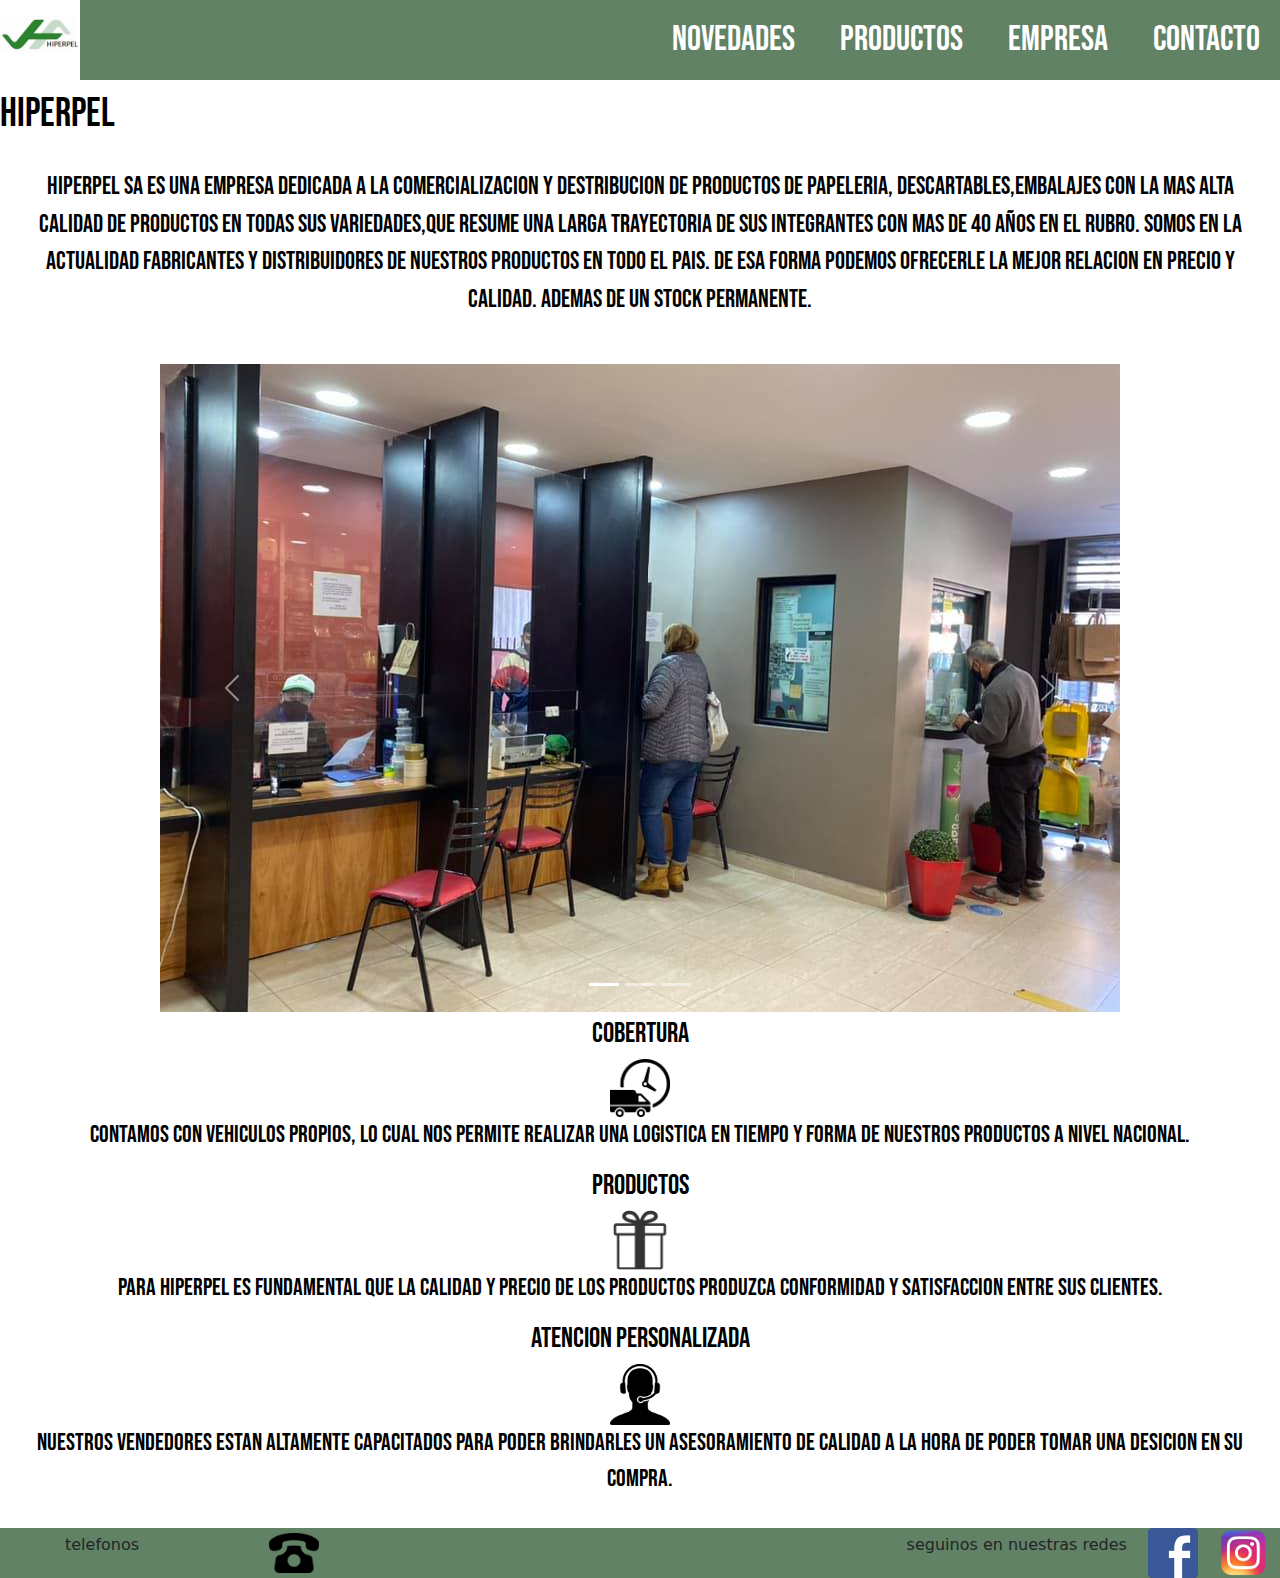
<file: index.html>
<!DOCTYPE html>
<html lang="en">
<head>
    <meta charset="UTF-8">
    <meta http-equiv="X-UA-Compatible" content="IE=edge">
    <meta name="viewport" content="width=device-width, initial-scale=1.0">
    <link href="https://cdn.jsdelivr.net/npm/bootstrap@5.3.0/dist/css/bootstrap.min.css" rel="stylesheet">
     
    <meta name="keywords" content="papelera, precios, ventas, productos, fabricantes, descartables, embalajes, distribuidora, logistica, Atencion">
   
    <meta name="description" content="Papelera hiperpel, donde vas a encontrar los mejores precios y calidad al igual que una atencion personalizada">

    <title>Hiperpel</title>
    <link rel="preconnect" href="https://fonts.googleapis.com">
    <link rel="preconnect" href="https://fonts.gstatic.com" crossorigin>
    <link href="https://fonts.googleapis.com/css2?family=Bebas+Neue&display=swap" rel="stylesheet">
    
     <link rel="stylesheet" href="./css/estilos.css">

</head>
<body>
    <!--logo-->

    <header>
    <a href="">
        <img src="images/hiperpel-squarelogo-1670225124678.png" alt="logo de la empresa">
    </a>
     
    <!-- banner pricipal-->
        <nav> 
            <ul>
                <li><a class="navv" href="./pages/novedades.html">novedades</a><li>
                <li><a class="navv" href="./pages/productos.html">productos</a><li>
                <li><a class="navv" href="./pages/sobrenosotros.html">empresa</a><li>
                <li><a class="navv" href="./pages/contacto.html">contacto</a></li>
            </ul>
        </nav>
    </header>

<main>

    <div class="tituloh1">
    <h1>Hiperpel</h1>

             <div class="presentacion">
                 <p>
                    HIPERPEL SA es una empresa dedicada a la comercializacion y destribucion de productos de papeleria, descartables,embalajes
                    con la mas alta calidad de productos en todas sus variedades,que resume una larga trayectoria de sus integrantes con mas de 40 años en el rubro.
                    somos en la actualidad fabricantes y distribuidores de nuestros productos en todo el pais.
                    de esa forma podemos ofrecerle la mejor relacion en precio y calidad. Ademas de un stock permanente.
                 </p>
             </div>

     <section class="conteiner d-flex flex-column align-items-center">

         <div>
            <div>
                <div id="carouselExampleIndicators" class="carousel slide">
                    <div class="carousel-indicators">
                      <button type="button" data-bs-target="#carouselExampleIndicators" data-bs-slide-to="0" class="active" aria-current="true" aria-label="Slide 1"></button>
                      <button type="button" data-bs-target="#carouselExampleIndicators" data-bs-slide-to="1" aria-label="Slide 2"></button>
                      <button type="button" data-bs-target="#carouselExampleIndicators" data-bs-slide-to="2" aria-label="Slide 3"></button>
                    </div>
                    <div class="carousel-inner">
                      <div class="carousel-item active">
                        <img src="./images/salon.2.jpg" class="d-block w-100" alt="salon de ventas">
                      </div>
                      <div class="carousel-item">
                        <img src="./images/vidriera.2.jpg" class="d-block w-100" alt="vidriera de salon">
                      </div>
                      <div class="carousel-item">
                        <img src="./images/newpel-4.png" class="d-block w-100" alt="logo de new pel">
                      </div>
                    </div>
                    <button class="carousel-control-prev" type="button" data-bs-target="#carouselExampleIndicators" data-bs-slide="prev">
                      <span class="carousel-control-prev-icon" aria-hidden="true"></span>
                      <span class="visually-hidden">Previous</span>
                    </button>
                    <button class="carousel-control-next" type="button" data-bs-target="#carouselExampleIndicators" data-bs-slide="next">
                      <span class="carousel-control-next-icon" aria-hidden="true"></span>
                      <span class="visually-hidden">Next</span>
                    </button>
                  </div>
            </div>
        
        </div>
    </section>


<!--servicios-->

     <section class="padreflex">
        <div> 
                <h3>cobertura</h3>
                 <img src="images/pngwing.com.png" alt="logistica">
                <p>contamos con vehiculos propios,
                 lo cual nos permite realizar una logistica
                  en tiempo y forma de nuestros productos a nivel nacional.
                </p>
             </div>
             <div>
                 <h3>Productos</h3>
                 <img src="images/pngwing.com(1).png" alt="calidad de productos">
                <p>para hiperpel es fundamental que la calidad y precio de los productos produzca conformidad y satisfaccion entre sus clientes.
                 </p>
            </div> 
             <div> 
                 <h3>Atencion personalizada</h3>
                 <img src="images/pngwing.com(2).png" alt="personal de ventas">
                <p>nuestros vendedores estan altamente capacitados para poder brindarles un asesoramiento de calidad a la hora de poder tomar una desicion en su compra.
                </p> 
             </div>
        </div>
      </section>


 
<!--pie de pagina-->
<footer>
    <div>
    <p>telefonos</p>
     <img src="images/telefono.png" alt="telefono" class="logotelefono">
    </div>

<!-- redes sociales-->
    <div>
     <p>seguinos en nuestras redes</p>
     <a href="https://www.facebook.com">
      <img src="images/facebbok.png" alt="logo de facebook" class="logofacebook">
     </a>
     
     <a href="https://www.instagram.com">
        <img src="images/instagram.png" alt="logo de instagram" class="logoinstagram">
    </a>
    </div>
</footer>

<script src="https://cdn.jsdelivr.net/npm/bootstrap@5.3.2/dist/js/bootstrap.bundle.min.js" integrity="sha384-C6RzsynM9kWDrMNeT87bh95OGNyZPhcTNXj1NW7RuBCsyN/o0jlpcV8Qyq46cDfL" crossorigin="anonymous"></script>

</body>
</html>
</file>
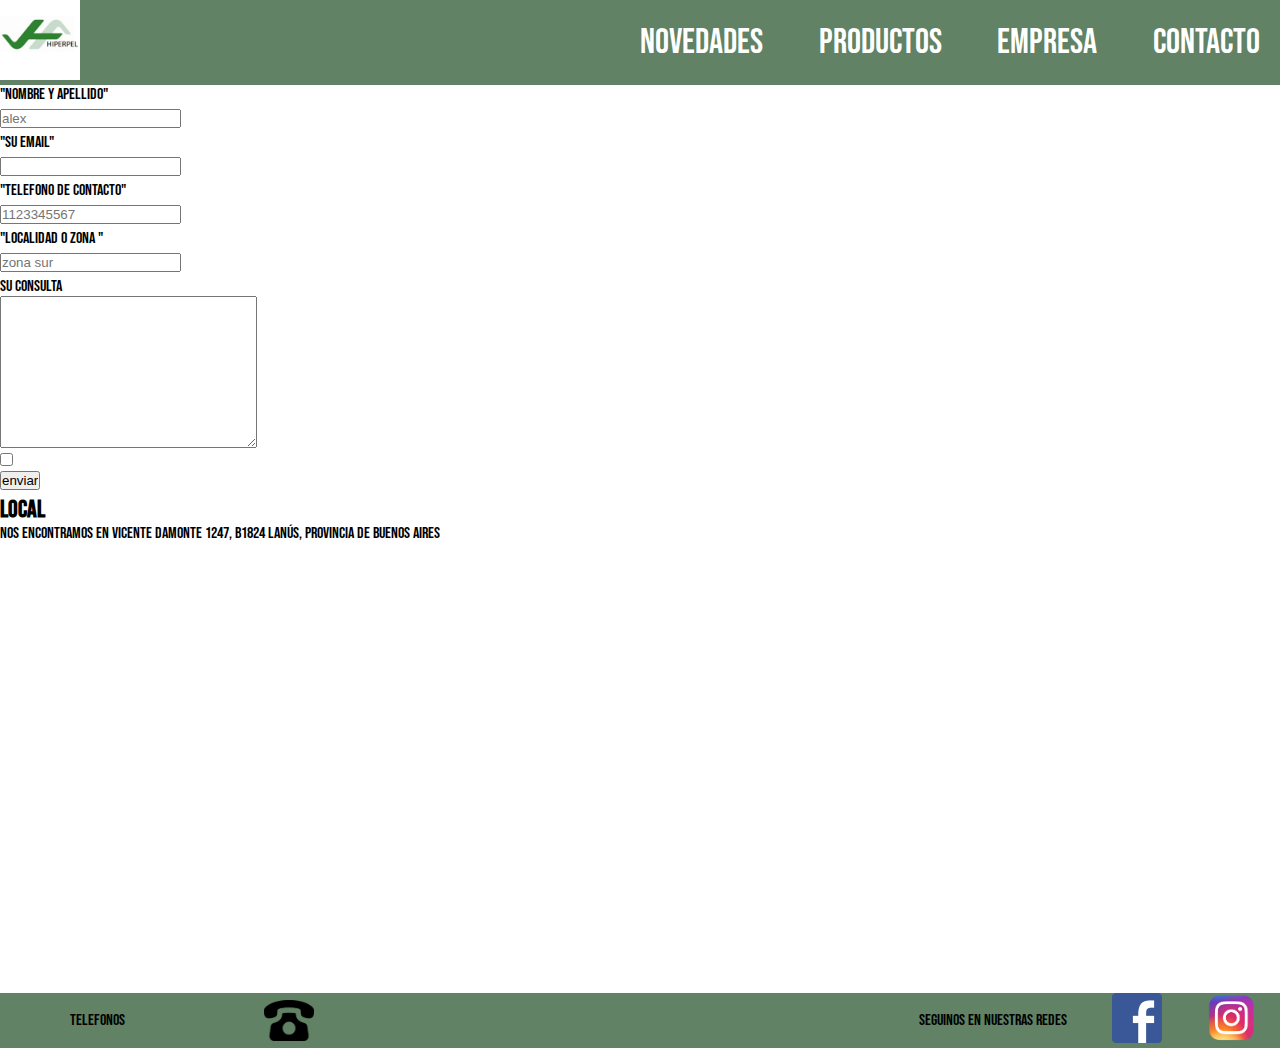
<file: pages/contacto.html>
<!DOCTYPE html>
<html lang="en">
<head>
    <meta charset="UTF-8">
    <meta http-equiv="X-UA-Compatible" content="IE=edge">
    <meta name="viewport" content="width=device-width, initial-scale=1.0">

    <meta name="keywords" content="contacto, ubicacion, consulta, precios, ventas, productos, fabricantes, descartables, embalajes, distribuidora, logistica, Atencion">


    <title>Hiperpel/Contacto</title>
    <link rel="stylesheet" href="../css/estilos.css">

</head>
<body>
    <!--logo-->

    <header>
    <a href="../index.html">
        <img src="../images/hiperpel-squarelogo-1670225124678.png" alt="logo de la empresa">
    </a>
     
    <!-- banner pricipal-->
        <nav> 
            <ul>
                <a class="navv" href="./novedades.html">novedades</a><li>
                <a class="navv" href="./productos.html">productos</a><li>
                <a class="navv" href="./sobrenosotros.html">empresa</a><li>
                <a class="navv" href="./contacto.html">contacto</a></li>
            </ul>
         </nav>
    </header>

    <main>

    <form action="" method="post">

        <label for=> "Nombre y Apellido"  </label>
        <input type="text" name="nombre" id="nombre" placeholder="alex"> 
   
        <label for=> "su email"</label>
        <input type="text">
   
        <label for= > "telefono de contacto" </label>
        <input type="number" name="number" id="number" placeholder="1123345567">
   
        <label for=> "localidad o zona " </label>
        <input type="text" placeholder="zona sur">
   
        <p>su consulta</p>
        <textarea name="" id="" cols="30" rows="10">
   
        </textarea>
       
        <input type="checkbox" name="" id="">
        <input type="button" value="enviar"> 
        
       </form>   
        
           <h2>local</h2>

           
           <p>nos encontramos en Vicente Damonte 1247, B1824 Lanús, Provincia de Buenos Aires </p>

           <iframe class="mapa" src="https://www.google.com/maps/embed?pb=!1m18!1m12!1m3!1d3280.180533894411!2d-58.38738982556387!3d-34.7006261729197!2m3!1f0!2f0!3f0!3m2!1i1024!2i768!4f13.1!3m3!1m2!1s0x95bccd264b000925%3A0xc7cfd79f4b92c9cb!2sHiperpel%20Sa!5e0!3m2!1ses-419!2sar!4v1703361121707!5m2!1ses-419!2sar" width="600" height="450" style="border:0;" allowfullscreen="" loading="lazy" referrerpolicy="no-referrer-when-downgrade"></iframe>

     </main>  
       
       
       <!--pie de pagina-->
       <footer>
           <div>
           <p>telefonos</p>
            <img src="../images/telefono.png" alt="logo de telefno">
           </div>
       
       <!-- redes sociales-->
           <div>
            <p>seguinos en nuestras redes</p>
            <a href="https://www.facebook.com">
             <img src="../images/facebbok.png" alt="logo de facebook">
            </a>
            
            <a href="https://www.instagram.com">
               <img src="../images/instagram.png" alt="logo de instagram">
           </a>
           </div>
       </footer>
</file>
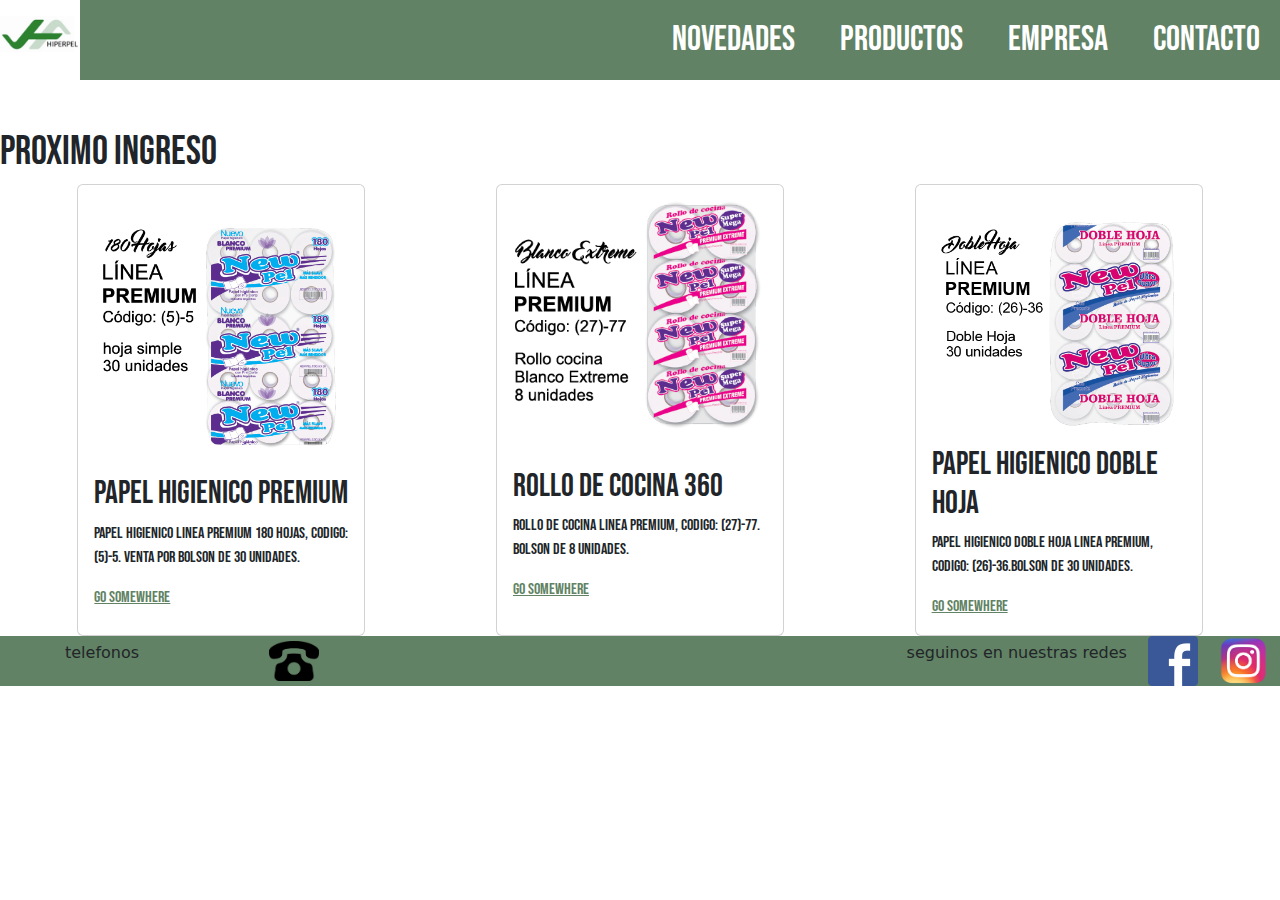
<file: pages/novedades.html>
<!DOCTYPE html>
<html lang="en">
<head>
    <meta charset="UTF-8">
    <meta http-equiv="X-UA-Compatible" content="IE=edge">
    <meta name="viewport" content="width=device-width, initial-scale=1.0">
    <title>Hiperpel/Novedades</title>
    <link href="https://cdn.jsdelivr.net/npm/bootstrap@5.3.0/dist/css/bootstrap.min.css" rel="stylesheet">

    <meta name="keywords" content="novedades, nuevos, precios, ventas, productos, fabricantes, descartables, embalajes, distribuidora, logistica, Atencion">


    <link rel="preconnect" href="https://fonts.googleapis.com">
    <link rel="preconnect" href="https://fonts.gstatic.com" crossorigin>
    <link href="https://fonts.googleapis.com/css2?family=Bebas+Neue&display=swap" rel="stylesheet">

    <link rel="stylesheet" href="../css/estilos.css">

</head>
<body>
    <!--logo-->

    <header>
    <a href="../index.html">
        <img src="../images/hiperpel-squarelogo-1670225124678.png" alt="logo de la empresa">
    </a>
     
    <!-- banner pricipal-->
        <nav> 
            <ul>
                <li><a class="navv" href="./novedades.html">novedades</a><li>
                <li><a class="navv" href="./productos.html">productos</a><li>
                <li><a class="navv" href="./sobrenosotros.html">empresa</a><li>
                <li><a class="navv" href="./contacto.html">contacto</a></li>
            </ul>
         </nav>
    </header>

<main class="mt-5">
      
<div class="container-novedades">
  
<h1>Proximo ingreso</h1>


 <section class="d-flex container-fluid justify-content-around flex-wrap">

  <div class="card" style="width: 18rem;">
    <img src="../images/imagenpapelpremiuem.png" class="card-img-top" alt="papel premium">
    <div class="card-body">
      <h2 class="card-title">Papel higienico premium  </h2>
      <p class="card-text">Papel higienico linea premium 180 hojas, codigo: (5)-5. venta por bolson de 30 unidades.</p>
      <a href="#" class="colorgo">Go somewhere</a>
    </div>
  </div>

  <div class="card" style="width: 18rem;">
    <img src="../images/rollodecocina.png" class="card-img-top" alt="rollo de cocina">
    <div class="card-body">
      <h2 class="card-title">Rollo de cocina 360</h2>
      <p class="card-text">Rollo de cocina linea premium, codigo: (27)-77. Bolson de 8 unidades.</p>
      <a href="#" class="colorgo">Go somewhere</a>
    </div>
  </div>


  <div class="card" style="width: 18rem;">
    <img src="../images/doblehojapremium.png" class="card-img-top" alt="papel higienico">
    <div class="card-body">
      <h2 class="card-title">Papel higienico doble hoja </h2>
      <p class="card-text">Papel higienico doble hoja linea premium, codigo: (26)-36.Bolson de 30 unidades.</p>
      <a href="#" class="colorgo">Go somewhere</a>
    </div>
  </div>

 </section>
   
    
</main>

<footer>
  <div>
  <p>telefonos</p>
   <img src="../images/telefono.png" alt="telefono" class="logotelefono">
  </div>

<!-- redes sociales-->
  <div>
   <p>seguinos en nuestras redes</p>
   <a href="https://www.facebook.com">
    <img src="../images/facebbok.png" alt="logo de facebook" class="logofacebook">
   </a>
   
   <a href="https://www.instagram.com">
      <img src="../images/instagram.png" alt="logo de instagram" class="logoinstagram">
  </a>
  </div>

</footer>
    
<script src="https://cdn.jsdelivr.net/npm/bootstrap@5.3.2/dist/js/bootstrap.bundle.min.js" integrity="sha384-C6RzsynM9kWDrMNeT87bh95OGNyZPhcTNXj1NW7RuBCsyN/o0jlpcV8Qyq46cDfL" crossorigin="anonymous"></script>

    </body>
    </html>
</file>
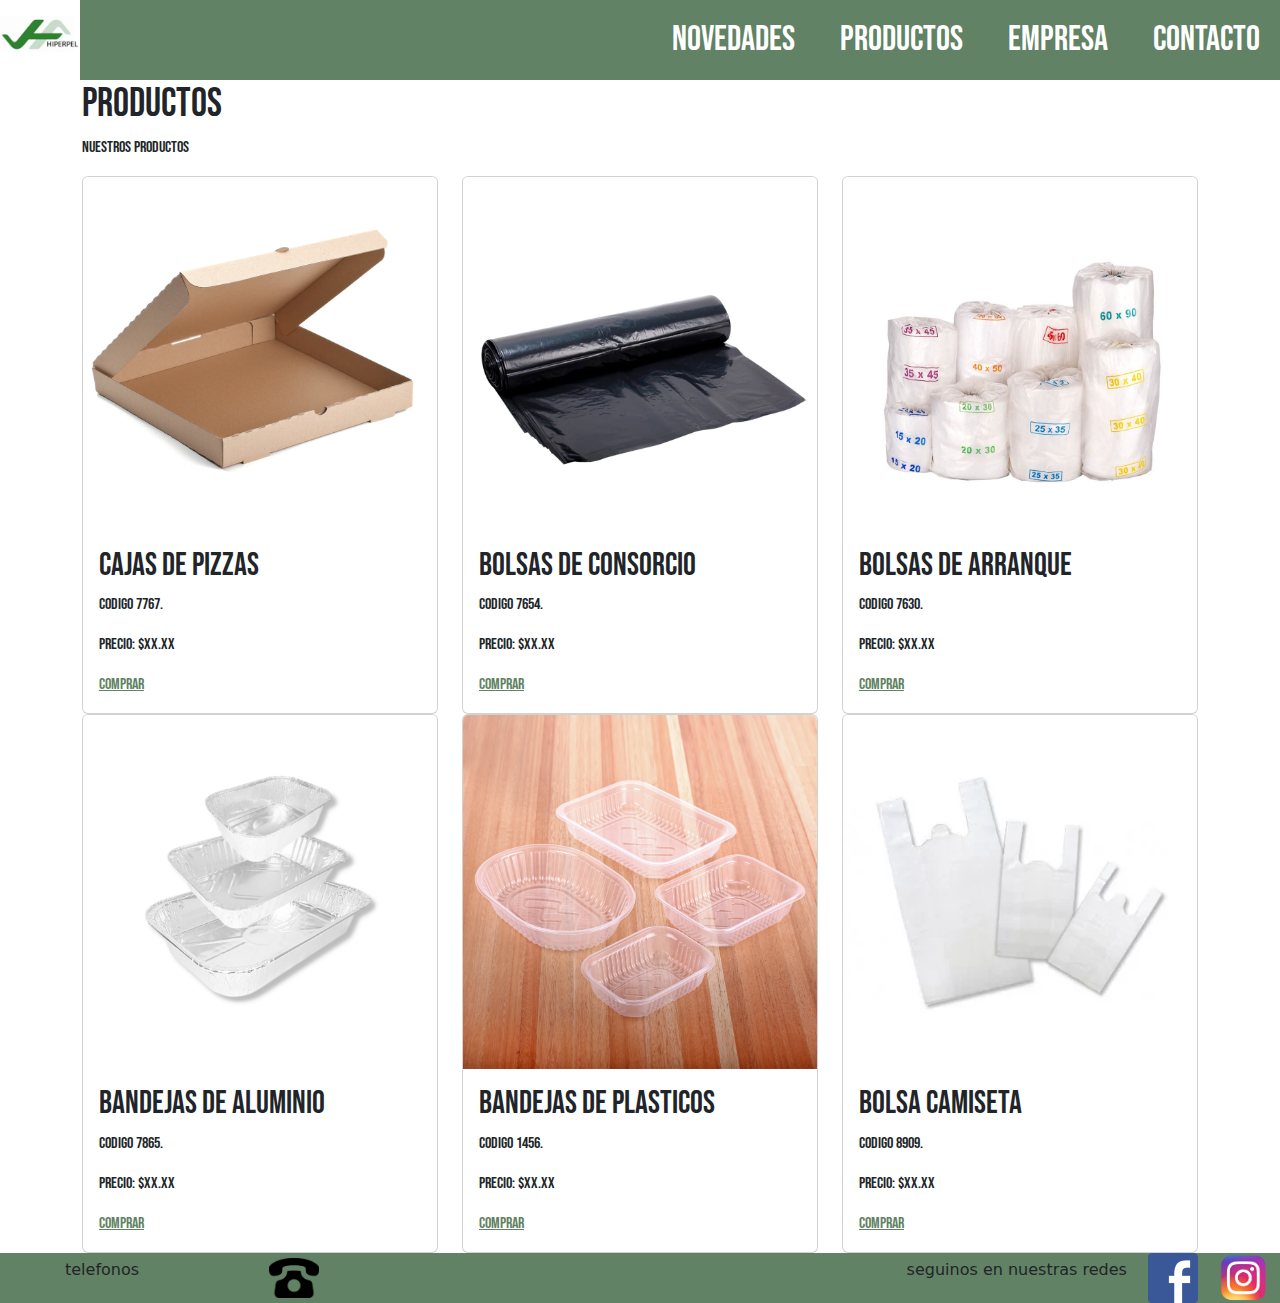
<file: pages/productos.html>
<!DOCTYPE html>
<html lang="en">
<head>
    <meta charset="UTF-8">
    <meta http-equiv="X-UA-Compatible" content="IE=edge">
    <meta name="viewport" content="width=device-width, initial-scale=1.0">
    <title>Hiperpel/Productos</title>

    <meta name="keywords" content="stock,bolsas,papel,papelera, precios, ventas, productos, fabricantes, descartables, embalajes, distribuidora, logistica, Atencion">
    
    <meta name="description" content="En hiperpel tenemos gran variedad de productos y en constante stock.">

    <link href="https://cdn.jsdelivr.net/npm/bootstrap@5.3.0/dist/css/bootstrap.min.css" rel="stylesheet">
    <link rel="preconnect" href="https://fonts.googleapis.com">
    <link rel="preconnect" href="https://fonts.gstatic.com" crossorigin>
    <link href="https://fonts.googleapis.com/css2?family=Bebas+Neue&display=swap" rel="stylesheet">


    <link rel="stylesheet" href="../css/estilos.css">

</head>
<body>
    <!--logo-->

    <header>
    <a href="../index.html">
        <img src="../images/hiperpel-squarelogo-1670225124678.png" alt="logo de la empresa">
    </a>
     
    <!-- banner pricipal-->
        <nav> 
            <ul>
                <a class="navv" href="./novedades.html">novedades</a><li>
                <a class="navv" href="./productos.html">productos</a><li>
                <a class="navv" href="./sobrenosotros.html">empresa</a><li>
                <a class="navv" href="./contacto.html">contacto</a></li>
            </ul>
         </nav>
    </header>

    <main class="container">
         <h1>Productos</h1>
      

        <div>
            <p>nuestros productos</p>
          
            <div class="row">
              <div class="col-md-4">
                <div class="card">
                  <img src="../images/cajapizzas.webp" class="card-img-top" alt="Producto 1">
                  <div class="card-body">
                    <h2 class="card-title">Cajas de pizzas</h2>
                    <p class="card-text">Codigo 7767.</p>
                    <p class="card-text">Precio: $XX.XX</p>
                    <a href="#" class="colorcompra">Comprar</a>
                  </div>
                </div>
              </div>
          
              <div class="col-md-4">
                <div class="card">
                  <img src="../images/Consorcio-Negra-2.webp" class="card-img-top" alt="Producto 2">
                  <div class="card-body">
                    <h2 class="card-title">Bolsas de consorcio</h2>
                    <p class="card-text">Codigo 7654.</p>
                    <p class="card-text">Precio: $XX.XX</p>
                    <a href="#" class="colorcompra">Comprar</a>
                  </div>
                </div>
              </div>

              <div class="col-md-4">
                <div class="card">
                  <img src="../images/bolsadearranque.jpg" class="card-img-top" alt="Producto 2">
                  <div class="card-body">
                    <h2 class="card-title">Bolsas de arranque</h2>
                    <p class="card-text">Codigo 7630.</p>
                    <p class="card-text">Precio: $XX.XX</p>
                    <a href="#" class="colorcompra">Comprar</a>
                  </div>
                </div>
              </div>


              <div class="col-md-4">
                <div class="card">
                  <img src="../images/bandejasaluminio.png" class="card-img-top" alt="Producto 2">
                  <div class="card-body">
                    <h2 class="card-title">Bandejas de aluminio</h2>
                    <p class="card-text">Codigo 7865.</p>
                    <p class="card-text">Precio: $XX.XX</p>
                    <a href="#" class="colorcompra">Comprar</a>
                  </div>
                </div>
              </div>

            
              <div class="col-md-4">
                <div class="card">
                  <img src="../images/BandejasPlasticasWork_2.webp" class="card-img-top" alt="Producto 2">
                  <div class="card-body">
                    <h2 class="card-title">Bandejas de plasticos </h2>
                    <p class="card-text">codigo 1456.</p>
                    <p class="card-text">Precio: $XX.XX</p>
                    <a href="#" class="colorcompra">Comprar</a>
                  </div>
                </div>
              </div>

             
              <div class="col-md-4">
                <div class="card">
                  <img src="../images/camiseta-de-alta-densidad.webp" class="card-img-top" alt="Producto 2">
                  <div class="card-body">
                    <h2 class="card-title">Bolsa camiseta </h2>
                    <p class="card-text">codigo 8909.</p>
                    <p class="card-text">Precio: $XX.XX</p>
                    <a href="#" class="colorcompra">Comprar</a>
                  </div>
                </div>
              </div> 
         </main>

    <!--pie de pagina-->
<footer>
    <div>
    <p>telefonos</p>
     <img src="../images/telefono.png" alt="logo de telefno">
    </div>

<!-- redes sociales-->
    <div>
     <p>seguinos en nuestras redes</p>
     <a href="https://www.facebook.com">
      <img src="../images/facebbok.png" alt="logo de facebook">
     </a>
     
     <a href="https://www.instagram.com">
        <img src="../images/instagram.png" alt="logo de instagram">
    </a>
    </div>

    <script src="https://cdn.jsdelivr.net/npm/bootstrap@5.3.2/dist/js/bootstrap.bundle.min.js" integrity="sha384-C6RzsynM9kWDrMNeT87bh95OGNyZPhcTNXj1NW7RuBCsyN/o0jlpcV8Qyq46cDfL" crossorigin="anonymous"></script>


</footer>
</file>
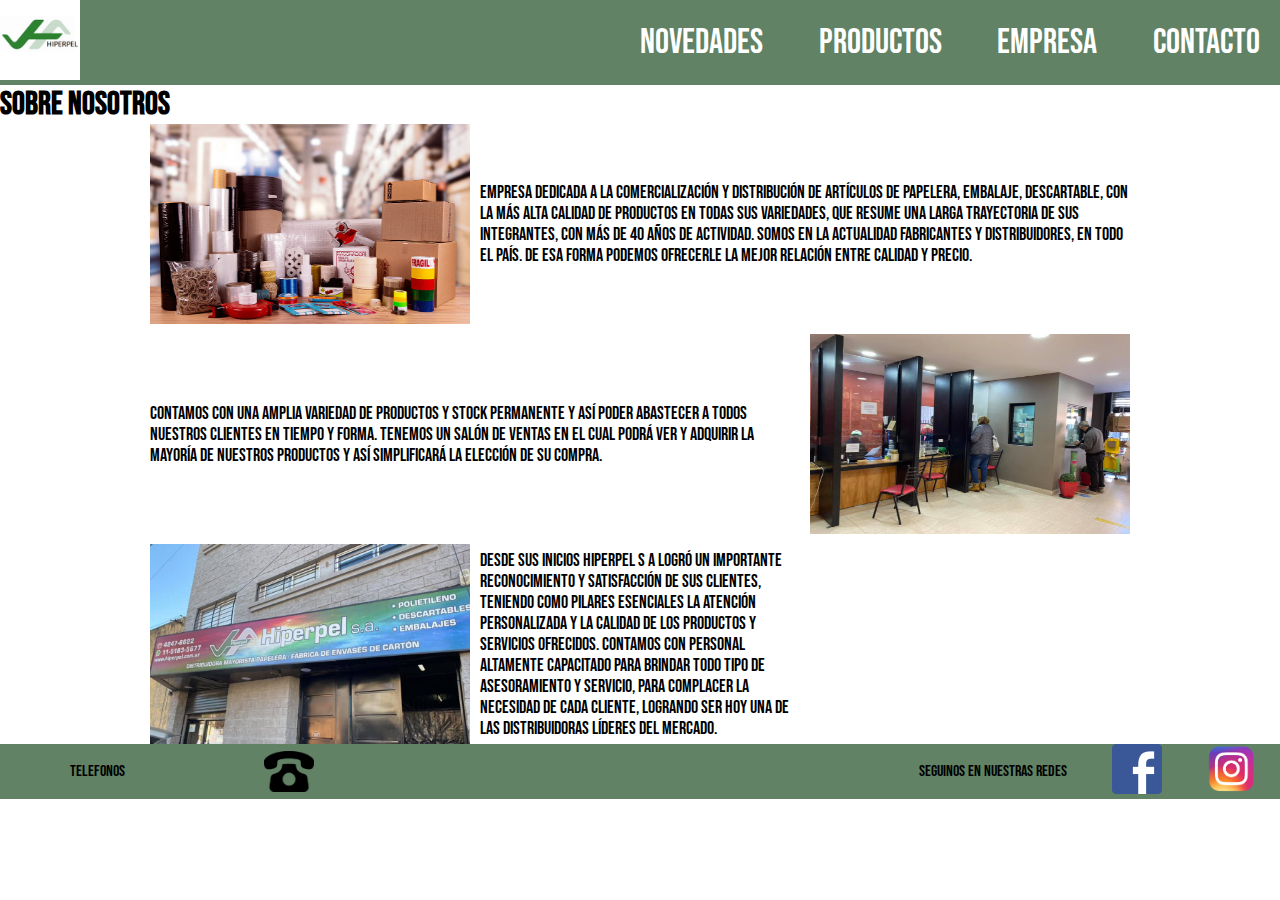
<file: pages/sobrenosotros.html>
<!DOCTYPE html>
<html lang="en">
<head>
    <meta charset="UTF-8">
    <meta http-equiv="X-UA-Compatible" content="IE=edge">
    <meta name="viewport" content="width=device-width, initial-scale=1.0">
    <title>Hiperpel/Sobre Nosotros</title>
    <meta name="keywords" content="comercializacion,historia,nosotros, precios, ventas, productos, fabricantes, descartables, embalajes, distribuidora, logistica, Atencion">
   
    <meta name="description" content="esta es la historia sobre nuestra empresa a que se dedica, y que comercializamos. ">

    <link rel="stylesheet" href="../css/estilos.css">

</head>
<body>
    <!--logo-->

    <header>
    <a href="../index.html">
        <img src="../images/hiperpel-squarelogo-1670225124678.png" alt="logo de la empresa">
    </a>
     
    <!-- banner pricipal-->
        <nav> 
            <ul>
                <a class="navv" href="./novedades.html">novedades</a><li>
                <a class="navv" href="./productos.html">productos</a><li>
                <a class="navv" href="./sobrenosotros.html">empresa</a><li>
                <a class="navv" href="./contacto.html">contacto</a> 
            </ul>
         </nav>
    </header>

    <main>
        <h1 class="grid-titulo-1"> sobre nosotros</h1>

        <div class="contenedor-grid">

             <p class="grid-texto-1">Empresa dedicada a la  comercialización y distribución de artículos de papelera, embalaje, descartable, con la más alta calidad de productos en todas sus variedades, que resume una larga trayectoria de sus integrantes, con más de 40 años de actividad.
             Somos en la actualidad fabricantes y distribuidores, en todo el país. De esa forma podemos ofrecerle la mejor relación entre calidad y precio.</p>
            
             <p class="grid-texto-2">Contamos con una amplia variedad de productos y stock permanente y así poder abastecer a todos nuestros clientes en tiempo y forma. 
             Tenemos un salón de ventas en el cual podrá ver y adquirir la mayoría de nuestros productos y así simplificará la elección de su compra. </p>

             <p class="grid-texo-3">Desde sus inicios Hiperpel S A logró un importante reconocimiento y satisfacción de sus clientes, teniendo como pilares esenciales la atención personalizada y la calidad de los productos y servicios ofrecidos.
             Contamos con personal altamente capacitado para brindar todo tipo de asesoramiento y servicio, para complacer la necesidad de cada cliente, logrando ser hoy una de las distribuidoras líderes del mercado. </p>

             <img class="grid-img-1" src="../images/grupal.jpg" alt="articulos">
             <img class="grid-img-2" src="../images/salon.jpg" alt="salon de ventas">
             <img class="grid-img-3" src="../images/afuera.jpg" alt="fuera">

        </div>
  </main>

    <!--pie de pagina-->
<footer>
    <div>
    <p>telefonos</p>
     <img src="../images/telefono.png" alt="logo de telefno">
    </div>

<!-- redes sociales-->
    <div>
     <p>seguinos en nuestras redes</p>
     <a href="https://www.facebook.com">
      <img src="../images/facebbok.png" alt="logo de facebook">
     </a>
     
     <a href="https://www.instagram.com">
        <img src="../images/instagram.png" alt="logo de instagram">
    </a>
    </div>
</footer>
</file>
<file: css/estilos.css>
@charset "UTF-8";
@import url("https://fonts.googleapis.com/css2?family=Bebas+Neue&display=swap");
* {
  margin: 0;
  padding: 0;
}

html {
  font-family: "Bebas Neue", sans-serif;
}

/*header*/
header {
  background-color: #618264;
  display: flex;
  flex-direction: row;
  justify-content: space-between;
  position: static;
  top: 0px;
}
header img {
  width: 80px;
  margin-top: 0px;
  margin-right: 5px;
}
header nav {
  background-color: #618264;
  width: 50%;
  font-size: 35px;
}
header nav ul {
  font-family: "Bebas Neue", sans-serif;
  list-style: none;
  height: 100%;
  display: flex;
  flex-direction: row;
  justify-content: space-between;
  align-items: center;
  margin-right: 20px;
  user-select: none;
}

.navv {
  color: white;
}

.navv:hover {
  color: black;
  text-decoration: underline;
}

/*main*/
.tituloh1 {
  font-family: "Bebas Neue", sans-serif;
  text-align: left;
  font-size: 25px;
  color: black;
  margin: 10px 0px;
}
.tituloh1 .presentacion {
  font-family: "Bebas Neue", sans-serif;
  text-align: center;
  font-size: 25px;
  color: black;
  margin: 25px;
  padding: 5px;
}
.tituloh1 .padreflex {
  font-family: "Bebas Neue", sans-serif;
  display: flex;
  text-align: center;
  flex-direction: column;
  justify-content: space-around;
  font-size: 24px;
  justify-content: space-between;
  padding: 5px;
}

header a {
  color: white;
  text-decoration: none;
}

div img {
  width: 60px;
}

/*---------------novedades------------------------*/
.container-novedades {
  font-family: "Bebas Neue", sans-serif;
}

.colorgo {
  color: #618264;
}

/*----------------productos------------------------*/
.container {
  font-family: "Bebas Neue", sans-serif;
}

.colorcompra {
  color: #618264;
}

/*------------sobre nosotros---------------------------*/
.contenedor-grid img {
  width: 100%;
  height: 100%;
}

.contenedor-grid {
  display: grid;
  font-size: 18px;
  /*definir areas*/
  grid-template-areas: "celda1 texto1 texto1" "texto2 texto2 celda2 " "celda3 texto3 texto3";
  /*-ancho de cada columna*/
  grid-template-columns: 25% 25% 25%;
  /*-alto de cada fila*/
  grid-template-rows: 200px 200px 200px;
  /* acomodar a los hijos*/
  justify-items: center;
  align-items: center;
  /* acomodar grillas*/
  justify-content: center;
  /* espacios entre lineas y columnas*/
  row-gap: 10px;
  column-gap: 10px;
}

.grid-img-1 {
  grid-area: celda1;
}

.grid-texto-1 {
  grid-area: texto1;
}

.grid-img-2 {
  grid-area: celda2;
}

.grid-texto-2 {
  grid-area: texto2;
}

.grid-img-3 {
  grid-area: celda3;
}

.grid-texto-3 {
  grid-area: texto3;
}

/*--------------- CONTACTO---------------------------*/
label, input, textarea, checkbox {
  display: block;
  margin-bottom: 5px; /* Ajusta según sea necesario */
}

/* Alinear checkbox con el texto del término y condición */
label[for=acepto] {
  display: inline-block;
  margin-bottom: 0;
  vertical-align: middle;
}

/* Estilo para el botón de envío */
input[type=submit] {
  display: inline-block;
  padding: 10px 15px;
  background-color: #4CAF50;
  color: white;
  border: none;
  border-radius: 4px;
  cursor: pointer;
}

.mapa {
  display: flex;
  justify-content: space-evenly;
  align-items: center;
  margin: 20px opx;
}

/*footer*/
footer {
  background-color: #618264;
  display: flex;
  flex-direction: row;
  justify-content: space-between;
  position: sticky;
  top: 0;
}

footer img, svg {
  width: 50px;
}

footer div {
  width: 30%;
  display: flex;
  justify-content: space-around;
  align-items: center;
}

footer .logotelefono {
  margin-left: 0px;
}

footer.logofacebook {
  border-radius: 50%;
  background-color: #618264;
  border: 1px;
}

footer.logoinstagram {
  border-radius: 5px;
  background-color: #618264;
  border: 1px;
}

/*mediaq*/
/*celulares*/
@media only screen and (max-width: 500px) {
  header {
    flex-direction: column;
  }
  header nav {
    width: 100%;
  }
  header nav ul {
    font-size: 1.5rem;
  }
  /*INDEX*/
  .padreflex {
    font-family: "Bebas Neue", sans-serif;
    display: flex;
    text-align: center;
    flex-direction: column;
    justify-content: space-around;
    font-size: 20px;
    justify-content: space-between;
    padding: 5px;
  }
  /*sobrenosotros*/
  .contenedor-grid {
    grid-template-areas: "celda1" "texto1" "texto1" "celda2" "texto2" "texto2" "celda3" "texto3" "texto3";
    grid-template-columns: 300px;
    grid-template-rows: 25%;
  }
  .mapa {
    height: 300px;
    width: 100%;
    margin-right: 40px;
  }
  /*footer*/
  footer div {
    width: 60%;
  }
}

/*# sourceMappingURL=estilos.css.map */
</file>
